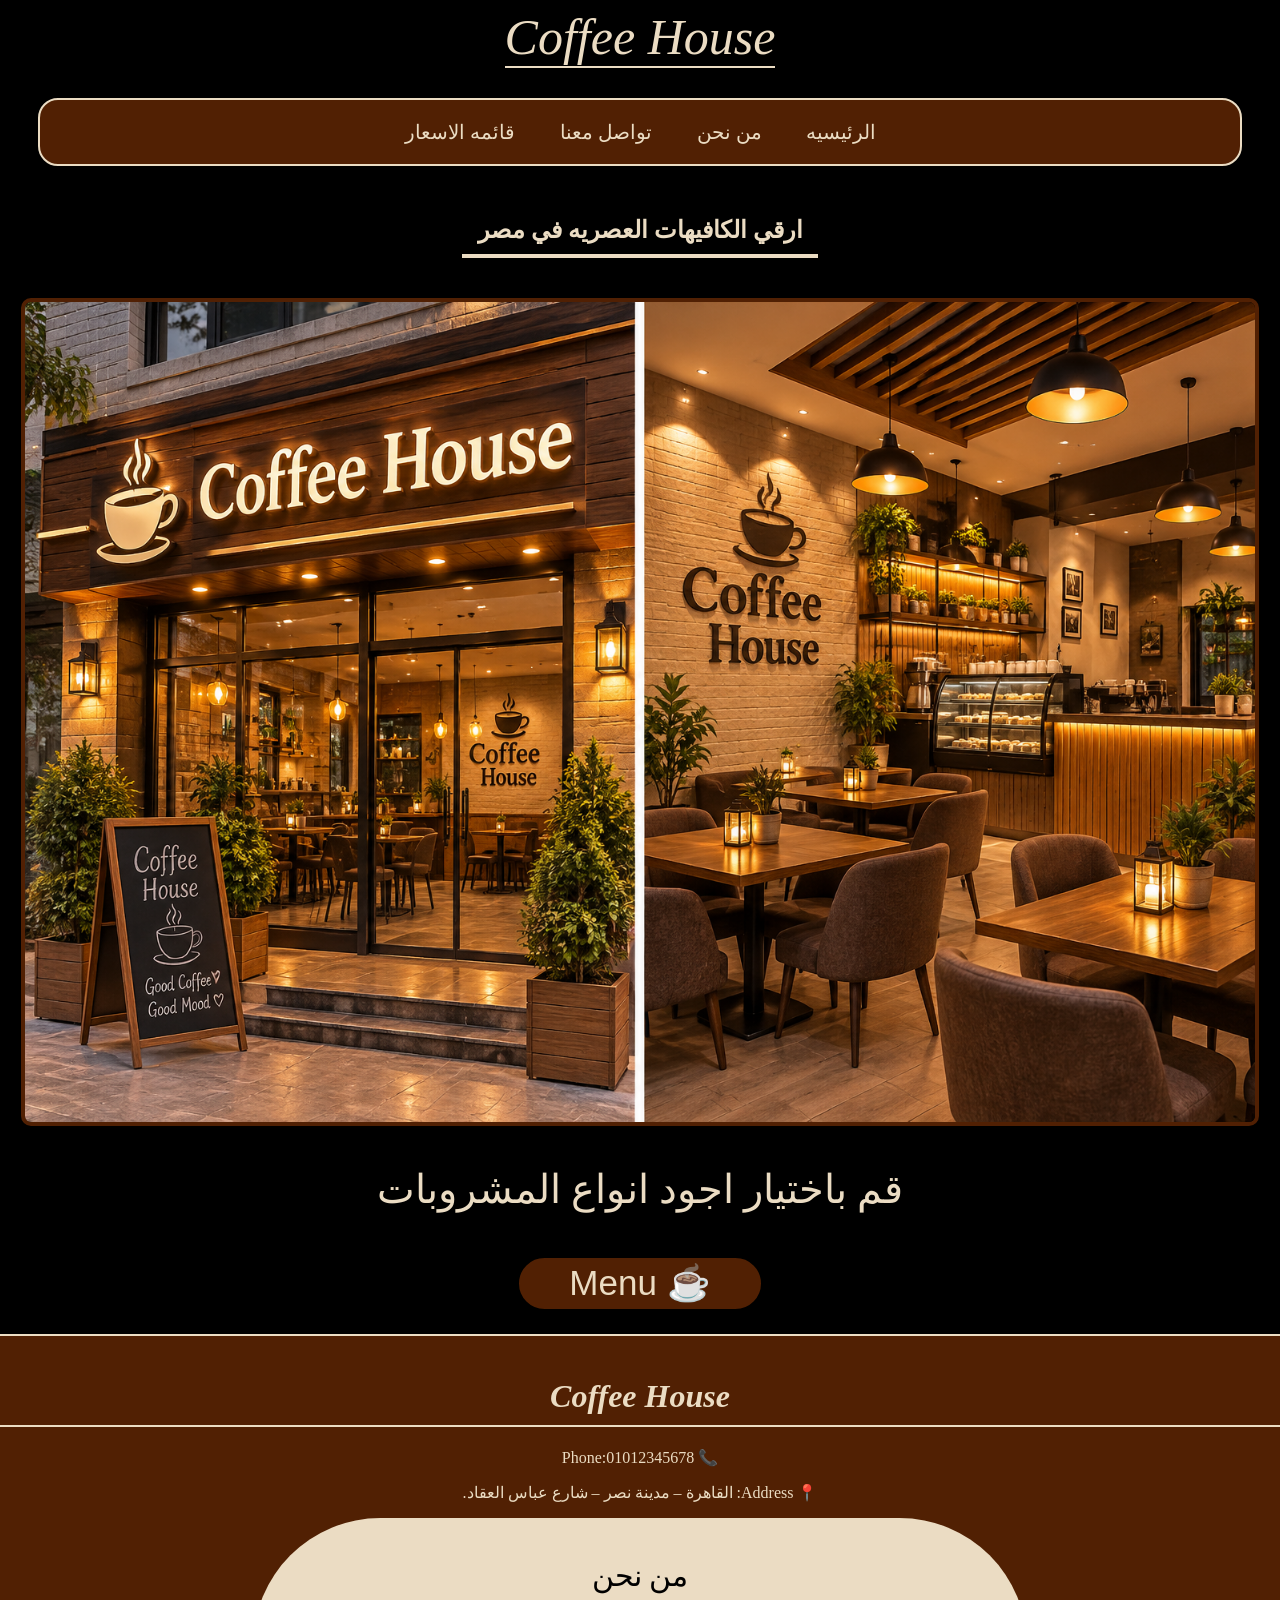
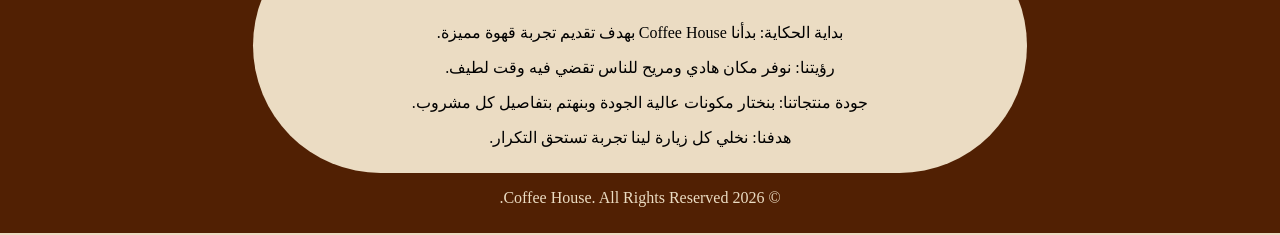
<file: index.html>
<!DOCTYPE html>
<html lang="en">
<head>
    <meta charset="UTF-8">
    <meta name="viewport" content="width=device-width, initial-scale=1.0">
    <title>Coffee House</title>
    <link rel="stylesheet" href="style.css">
</head>
<body>

    <header><i>Coffee House</i></header>

<nav>
<a href="#home">الرئيسيه</a>
<a href="#about">من نحن </a>
<a href="#Phone">تواصل معنا </a>
<a href="menu.html">قائمه الاسعار </a>
</nav>

<main id="home">

    <div class="coffee">
        <h2>ارقي الكافيهات العصريه  في  مصر</h2>
    </div>

    <img src="./images/Cozy Coffee House_ Exterior and Interior (1).png" alt="" class="img">

</main>

<p class="chose">قم باختيار اجود انواع المشروبات </p>

<a href="menu.html">
<button class="menu">
Menu ☕
</button>
</a>
 
<footer>
    <h1><i>Coffee House</i></h1>
<div id="Phone">    <p>📞 Phone:01012345678</p>    </div>

    <p>📍 Address: القاهرة – مدينة نصر – شارع عباس العقاد.</p>

    <div class="we" id="about">
    <p class="p">من نحن</p>
<p>بداية الحكاية: بدأنا Coffee House بهدف تقديم تجربة قهوة مميزة.</p>
<p>رؤيتنا: نوفر مكان هادي ومريح للناس تقضي فيه وقت لطيف.</p>
<p>جودة منتجاتنا: بنختار مكونات عالية الجودة وبنهتم بتفاصيل كل مشروب.</p>
<p>هدفنا: نخلي كل زيارة لينا تجربة تستحق التكرار.</p>
    </div>

    <p>© 2026 Coffee House. All Rights Reserved.</p>

</footer>
</body>
</html>
</file>
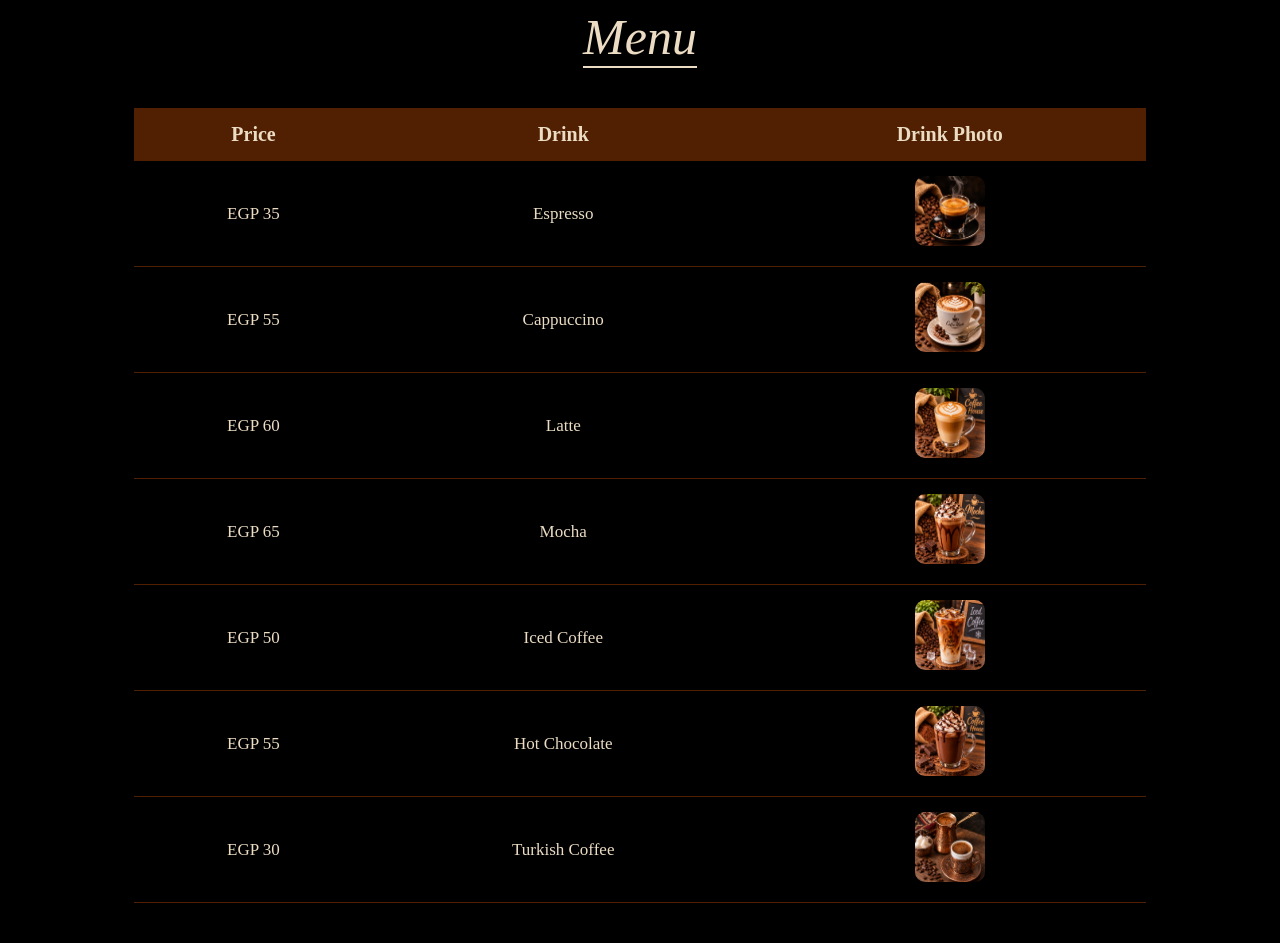
<file: menu.html>
<!DOCTYPE html>
<html lang="en">
<head>
    <meta charset="UTF-8">
    <meta name="viewport" content="width=device-width, initial-scale=1.0">
    <title>Menu</title>
    <link rel="stylesheet" href="style.css">
</head>
<body>
    <header><i>Menu</i></header>
<table>
    <tr>
        <th>Drink Photo</th>
        <th>Drink</th>
        <th>Price</th>
    </tr>

    <tr>
        <td><img src="./images/Steaming Espresso with Scattered Coffee Beans.png" alt="Espresso" class="Espresso"></td>
        <td>Espresso</td>
        <td> EGP 35</td>
    </tr>

    <tr>
        <td><img src="./images/Cozy Coffee House Cappuccino.png" alt="Cappuccino" class="Cappuccino"></td>
        <td>Cappuccino</td>
        <td>EGP 55</td>
    </tr>

<tr>
    <td><img src="./images/Rustic Coffee House Latte Still Life.png" alt="Latte" class="Latte"></td>
    <td>Latte</td>
    <td>EGP 60</td>
</tr>

<tr>
    <td><img src="./images/Decadent Mocha Café Still Life.png" alt="Mocha" class="Mocha"></td>
    <td>Mocha</td>
    <td> EGP 65</td>
</tr>

<tr>
    <td><img src="./images/Cozy Iced Coffee Café Scene.png" alt="Iced Coffee" class="IcedCoffee"></td>
    <td>Iced Coffee</td>
    <td>EGP 50</td>
</tr>

<tr>
    <td><img src="./images/Decadent Coffee House Hot Chocolate.png" alt="Hot Chocolate" class="HotChocolate"></td>
    <td>Hot Chocolate</td>
    <td>EGP 55</td>
</tr>

<tr>
    <td><img src="./images/Rustic Turkish Coffee Still Life.png" alt="Turkish Coffee" class="TurkishCoffee"></td>
    <td>Turkish Coffee</td>
    <td>EGP 30</td>

</tr>
</table>
</body>
</html>
</file>
<file: style.css>
body {
    background-color: black
}

header {
    color: rgb(235, 220, 195);
    text-align: center;
    font-size: 50px;
    border-bottom: 2px solid rgb(235, 220, 195);
    width: fit-content;
    margin: auto;
}

nav {
    text-align: center;
    background-color:rgba(90, 36, 4, 0.904);
    padding: 20px;
    margin: 30px;
    border-radius: 20px;
    border: 2px solid rgb(235, 220, 195);
}

nav a{
    text-decoration: none;
    color:rgb(235, 220, 195);
    margin: 20px;
    font-size: 20px;
}

.menu {
    background-color: rgba(90, 36, 4, 0.904);
    text-align: center;
    color: rgb(235, 220, 195);
    font-size: 35px;
    padding: 5px ;
    border:5px solid black ;
    border-radius: 50px;
    width: 20%;
    margin: auto;
    margin-top: 30px;
    margin-bottom: 20px;
    display: block;
}


.img {
    width: 98%;
    height: 60%;
    text-align: center;
    margin: auto;
    display: block;
    border-radius: 10px;
    margin-bottom: 35px;
    border: 4px solid rgba(90, 36, 4, 0.904);
}

.coffee {
    direction: rtl;
    color: rgb(235, 220, 195);
    margin: 40px;
    text-align: center;
}

h2 {
    padding:10px ;
    border-bottom: 4px solid rgb(235, 220, 195);
    width: 30%;
    margin: auto;
}

footer {
    direction: rtl;
    text-align: center;
    background-color:rgba(90, 36, 4, 0.904);
    color: rgb(235, 220, 195);
    margin: -2%;
    padding: 10px ;
    border-radius: 10px ;
    border: 2px solid rgb(235, 220, 195);
    margin-top: 10px;
}

footer p {
    direction: rtl;
}
footer h1 {
    padding: 10px;
    border-bottom: 2px solid rgb(235, 220, 195);
}

 a {
    text-decoration: none;
}

.chose {
    font-size: 40px;
    text-align: center;
    color:rgb(235, 220, 195);
}





table {
    width: 80%;
    margin: 40px auto;
    border-collapse: collapse;
    color: rgb(235, 220, 195);
    text-align: center;
    direction: rtl;
}

th {
    background-color: rgba(90, 36, 4, 0.904);;
    color: rgb(235, 220, 195);
    padding: 15px;
    font-size: 20px;
}

td {
    padding: 15px;
    border-bottom: 1px solid rgba(90, 36, 4, 0.904);;
    font-size: 17px;
}




.Espresso, .Cappuccino, .Latte, .Mocha, .IcedCoffee, .HotChocolate, .TurkishCoffee{
    width: 70px;
    height: 70px;
    border-radius: 10px;
}

.we{
padding: 10px;
background-color:rgb(235, 220, 195);
color: black;
width: 60%;
margin: auto;
border-radius: 180px;
}

.p {
    font-size: 30px;
}



/* Mobile Responsive */

@media screen and (max-width: 768px) {

    body {
        font-size: 14px;
    }

    img {
        max-width: 100%;
        height: auto;
    }

    table {
        width: 100%;
    }

}

/* Mobile Responsive */

* {
    box-sizing: border-box;
}

@media screen and (max-width: 768px) {

    header {
        font-size: 35px;
    }

    nav {
        margin: 15px;
        padding: 12px;
    }

    nav a {
        display: inline-block;
        margin: 8px;
        font-size: 16px;
    }

    h2 {
        width: 100%;
        font-size: 22px;
    }

    .img {
        width: 100%;
        height: auto;
    }

    .chose {
        font-size: 24px;
    }

    .menu {
        width: 50%;
        font-size: 25px;
    }

    footer {
        margin: 0;
    }

    .we {
        width: 90%;
        border-radius: 20px;
    }

    table {
        width: 100%;
        margin: 20px auto;
        table-layout: fixed;
    }

    th {
        font-size: 14px;
        padding: 8px 3px;
    }

    td {
        font-size: 13px;
        padding: 8px 3px;
        overflow-wrap: anywhere;
    }

    .Espresso, .Cappuccino, .Latte,
    .Mocha, .IcedCoffee, .HotChocolate,
    .TurkishCoffee {
        width: 55px;
        height: 55px;
    }

}
</file>
